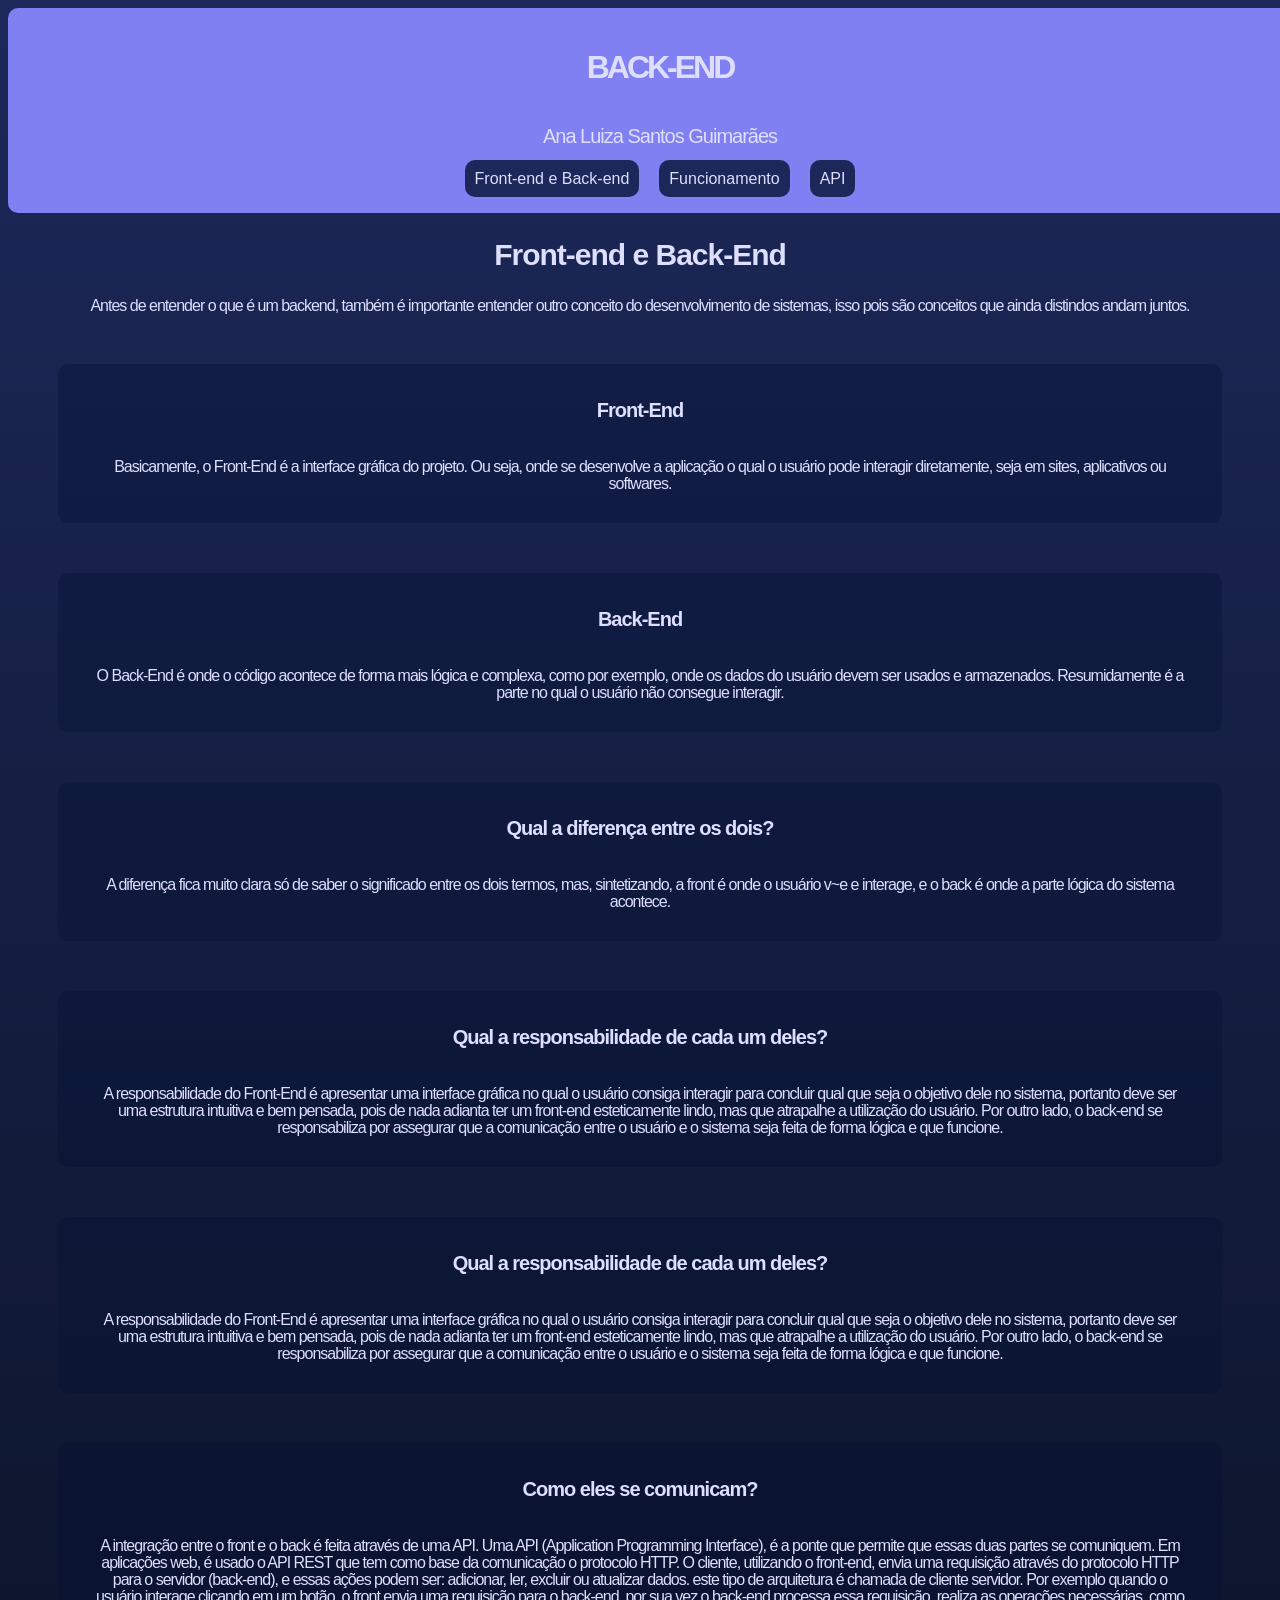
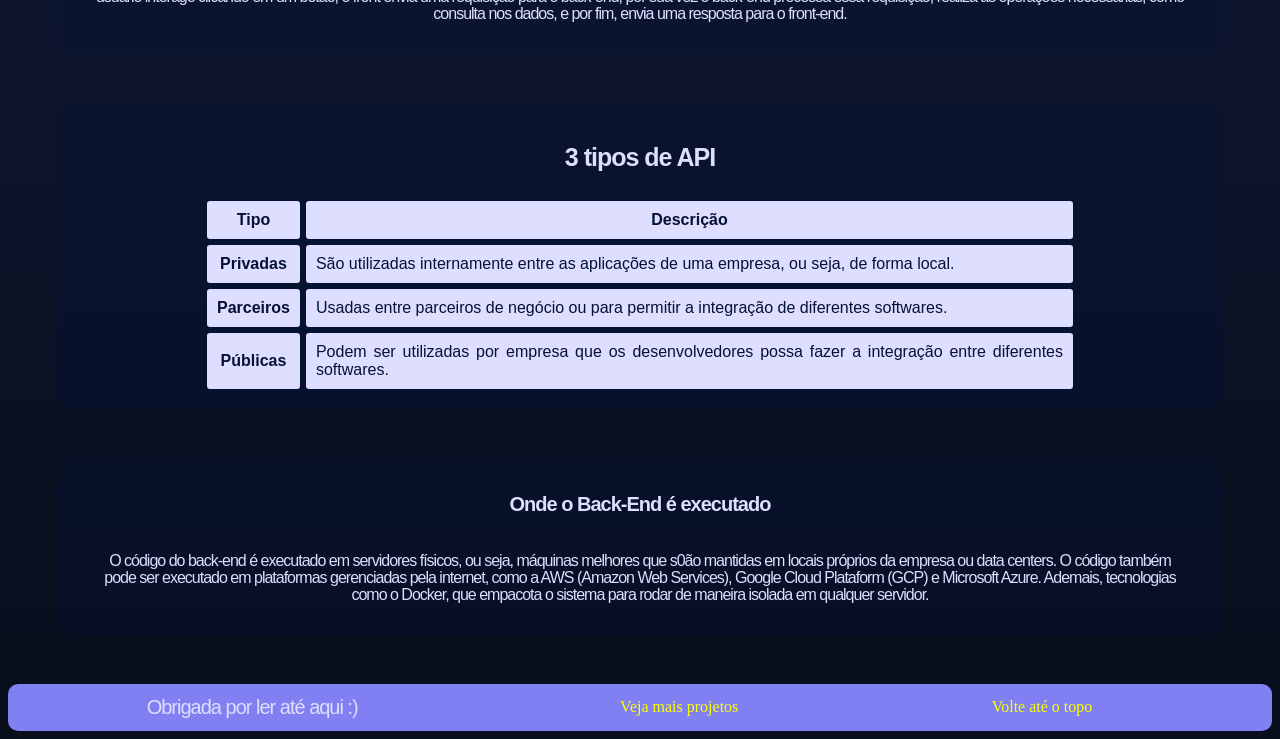
<file: index.html>
<!DOCTYPE html>
<html lang="pt-br">
<head>
    <meta charset="UTF-8">
    <meta name="viewport" content="width=device-width, initial-scale=1.0">
    <title>Back-End</title>
    <link rel="stylesheet" href="./css/style.css">

</head>
<body id="topo">
    <header>
        <h1>BACK-END</h1>
        <P>Ana Luiza Santos Guimarães</P>
        <nav>
            <ul>
                <li><a href="./index.html">Front-end e Back-end</a></li>
                <li><a href="./funcionamento.html">Funcionamento</a></li>
                 <li><a href="./api.html">API</a></li>
                 
            </ul>
        </nav>
    </header>
    <main>
        <h2>Front-end e Back-End</h2>

        <p>Antes de entender o que é um backend, também é importante entender outro conceito do desenvolvimento de sistemas, isso pois são conceitos que ainda distindos andam juntos.</p>

        <section class="card">

            <h3>Front-End</h3>
    
            <p>Basicamente, o Front-End é a interface gráfica do projeto. Ou seja, onde se desenvolve a aplicação o qual o usuário pode interagir diretamente, seja em sites, aplicativos ou softwares.</p>

        </section>

        <section class="card">
            <h3>Back-End</h3>
    
            <p>O Back-End é onde o código acontece de forma mais lógica e complexa, como por exemplo, onde os dados do usuário devem ser usados e armazenados. Resumidamente é a parte no qual o usuário não consegue interagir.</p>
        </section>

        <section class="card">
            <h3>Qual a diferença entre os dois?</h3>
    
            <p>
                A diferença fica muito clara só de saber o significado entre os dois termos, mas, sintetizando, a front é onde o usuário v~e e interage, e o back é onde a parte lógica do sistema acontece.
            </p>
        </section>

        <section class="card">
            <h3>Qual a responsabilidade de cada um deles?</h3>
    
            <p>
                A responsabilidade do Front-End é apresentar uma interface gráfica no qual o usuário consiga interagir para concluir qual que seja o objetivo dele no sistema, portanto deve ser uma estrutura intuitiva e bem pensada, pois de nada adianta ter um front-end esteticamente lindo, mas que atrapalhe a utilização do usuário.
                Por outro lado, o back-end se responsabiliza por assegurar que a comunicação entre o usuário e o sistema seja feita de forma lógica e que funcione.
            </p>
        </section>

        <section class="card">
            <h3>Qual a responsabilidade de cada um deles?</h3>
    
            <p>
                A responsabilidade do Front-End é apresentar uma interface gráfica no qual o usuário consiga interagir para concluir qual que seja o objetivo dele no sistema, portanto deve ser uma estrutura intuitiva e bem pensada, pois de nada adianta ter um front-end esteticamente lindo, mas que atrapalhe a utilização do usuário.
                Por outro lado, o back-end se responsabiliza por assegurar que a comunicação entre o usuário e o sistema seja feita de forma lógica e que funcione.
            </p>
        </section>

        <section class="card">
            <h3>Como eles se comunicam?</h3>
            <p>	A integração entre o front e o back é feita através de uma API. Uma API (Application Programming Interface), é a ponte que permite que essas duas partes se comuniquem.
            Em aplicações web, é usado o API REST que tem como base da comunicação o protocolo HTTP.
            O cliente, utilizando o front-end, envia uma requisição através do protocolo HTTP  para o servidor (back-end), e essas ações podem ser: adicionar, ler, excluir ou atualizar dados. este tipo de arquitetura é chamada de cliente servidor.
            Por exemplo quando o usuário interage clicando em um botão, o front envia uma requisição para o back-end, por sua vez o back-end processa essa requisição, realiza as operações necessárias, como consulta nos dados, e por fim, envia uma resposta para o front-end.
        </p>
        </section>
        
    <section class="card" >
        <h3 id="pTabela">3 tipos de API</h3>
        <table> 
            <thead> 
                <tr>
                <th>Tipo</th> 
                <th>Descrição</th> 
                </tr>
            </thead> 
            <tbody> 
                <tr>
                <th class="tipoLista">Privadas</th>
                <td>São utilizadas internamente entre as aplicações de uma empresa, ou seja, de forma local.</td>
                </tr>
                <tr>
                    <th class="tipoLista">Parceiros</th>
                    <td>Usadas entre parceiros de negócio ou para permitir a integração de diferentes softwares.</td>
                </tr>
                <tr>
                    <th class="tipoLista">Públicas</th>
                    <td>Podem ser utilizadas por empresa que os desenvolvedores possa fazer a integração entre diferentes softwares.</td>
                </tr>
            </tbody> 
            </table>

    </section>

    <section class="card">

        <h3>Onde o Back-End é executado</h3>
        <p>O código do back-end é executado em servidores físicos, ou seja, máquinas melhores que s0ão mantidas em locais próprios da empresa ou data centers.
        O código também pode ser executado em plataformas gerenciadas pela internet, como a AWS (Amazon Web Services), Google Cloud Plataform (GCP) e Microsoft Azure.
        Ademais, tecnologias como o Docker, que empacota o sistema para rodar de maneira isolada em qualquer servidor.
        </p>

    </section>

    </main>
    <footer>
        <p>Obrigada por ler até aqui :)</p>
        <a href="https://github.com/analuhss">Veja mais projetos</a>
        <a href="#topo">Volte até o topo</a>
    </footer>
</body>
</html>
</file>
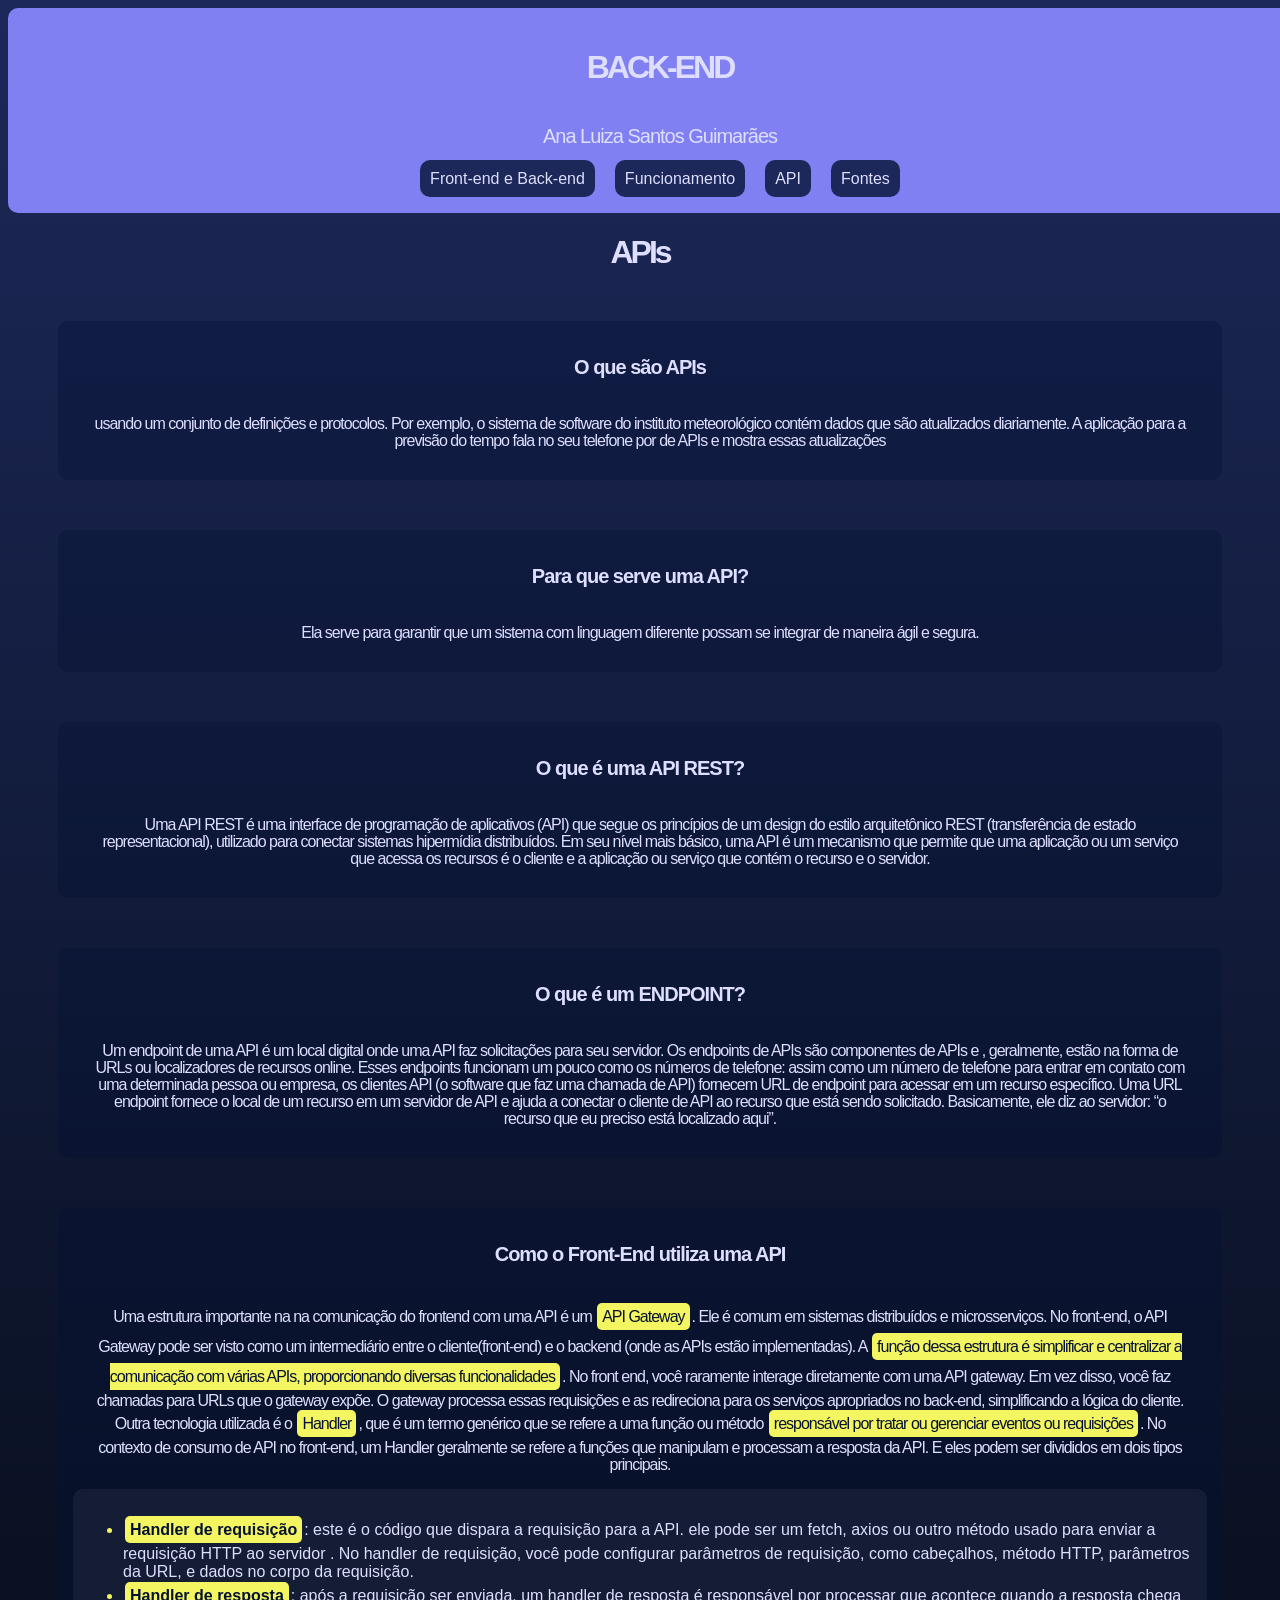
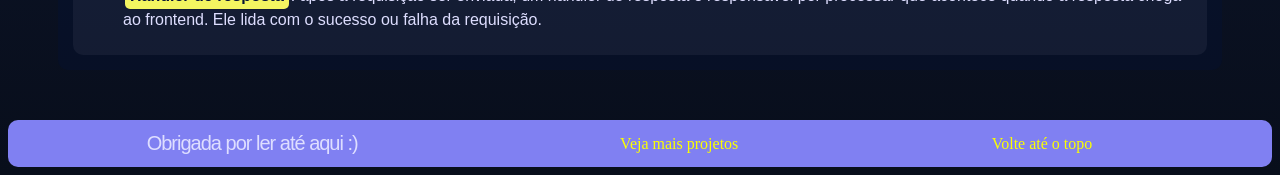
<file: api.html>
<!DOCTYPE html>
<html lang="pt-br">
<head>
    <meta charset="UTF-8">
    <meta name="viewport" content="width='device-width', initial-scale=1.0">
    <title>API s</title>
    <link rel="stylesheet" href="./css/style.css">
</head>
<body>
      <header id="topo">
        <h1>BACK-END</h1>
        <P>Ana Luiza Santos Guimarães</P>
        <nav>
            <ul>
                <li><a href="./index.html">Front-end e Back-end</a></li>
                <li><a href="./funcionamento.html">Funcionamento</a></li>
                <li><a href="./api.html">API</a></li>
                <li><a href="./fontes.html">Fontes</a></li>
            </ul>
        </nav>
    </header>
    <main>
        <h1>APIs</h1>

        <section class="card">
            <h3>O que são APIs</h3>
            <p>usando um conjunto de definições e protocolos. Por exemplo, o sistema de software do instituto meteorológico contém dados que são atualizados diariamente. A aplicação para a previsão do tempo fala no seu telefone por de APIs e mostra essas atualizações
            </p>
        </section>

        <section class="card">

            <h3>Para que serve uma API?</h3>
            <p>Ela serve para garantir que um sistema com linguagem diferente possam se integrar de maneira ágil e segura.</p>

        </section>
        
        <section class="card">

            <h3>O que é uma API REST?</h3>

            <p>Uma API REST é uma interface de programação de aplicativos (API) que segue os princípios de um design do estilo arquitetônico REST (transferência de estado representacional), utilizado para conectar sistemas hipermídia distribuídos. 
            Em seu nível mais básico, uma API é um mecanismo que permite que uma aplicação ou um serviço que acessa os recursos é o cliente e a aplicação ou serviço que contém o recurso e o servidor.
        </p>
        </section>

        <section class="card">

            <h3>O que é um ENDPOINT?</h3>
            <p>Um endpoint de uma  API é um local digital onde uma API faz solicitações para seu servidor. Os endpoints de APIs são componentes de APIs e , geralmente, estão na forma de URLs ou localizadores de recursos online.
            Esses endpoints funcionam um pouco como os números de telefone: assim como um número de telefone para entrar em contato com uma determinada pessoa ou empresa, os clientes API (o software que faz uma chamada de API) fornecem URL de endpoint para acessar em um recurso específico. Uma URL endpoint fornece o local de um recurso em um servidor de API e ajuda a conectar o cliente de API ao recurso que está sendo solicitado. Basicamente, ele diz ao servidor: “o recurso que eu preciso está localizado aqui”.
            </p>

        </section>
        

        <section class="card">
            <h3>Como o Front-End utiliza uma API</h3>
            <p>Uma estrutura importante na na comunicação do frontend com uma API é um <span>API Gateway</span>. Ele é comum em sistemas distribuídos e microsserviços. No front-end, o API Gateway pode ser visto como um intermediário entre o cliente(front-end) e o backend (onde as APIs estão implementadas). A <span>função dessa estrutura é simplificar e centralizar a comunicação com várias APIs, proporcionando diversas funcionalidades</span>.

            No front end, você raramente interage diretamente com uma API gateway. Em vez disso, você faz chamadas para URLs que o gateway expõe. O gateway processa essas requisições e as redireciona para os serviços apropriados no back-end, simplificando a lógica do cliente.

            Outra tecnologia utilizada é o <span>Handler</span>, que é um termo genérico que se refere a uma função ou método <span>responsável por tratar ou gerenciar eventos ou requisições</span>. No contexto de consumo de API no front-end, um Handler geralmente se refere a funções que manipulam e processam a resposta da API. E eles podem ser divididos em dois tipos principais.
            
            <section class="card2">
                <ul>
                    <li> <span class="strong">Handler de requisição</span>: este é o código que dispara a requisição para a API. ele pode ser um fetch, axios ou outro método usado para enviar a requisição HTTP ao servidor . No handler de requisição, você pode configurar parâmetros de requisição, como cabeçalhos, método HTTP, parâmetros da URL, e dados no corpo da requisição.</li>
                    <li>
                       <span class="strong">Handler de resposta</span>: após a requisição ser enviada, um handler de resposta é responsável por processar  que acontece quando a resposta chega ao frontend. Ele lida com o sucesso ou falha da requisição.
                    </li>
                </ul>
            </section>
           
        </section>
    </main>
    <footer>
        <p>Obrigada por ler até aqui :)</p>
        <a href="https://github.com/analuhss">Veja mais projetos</a>
        <a href="#topo">Volte até o topo</a>
    </footer>
</body>
</html>
</file>
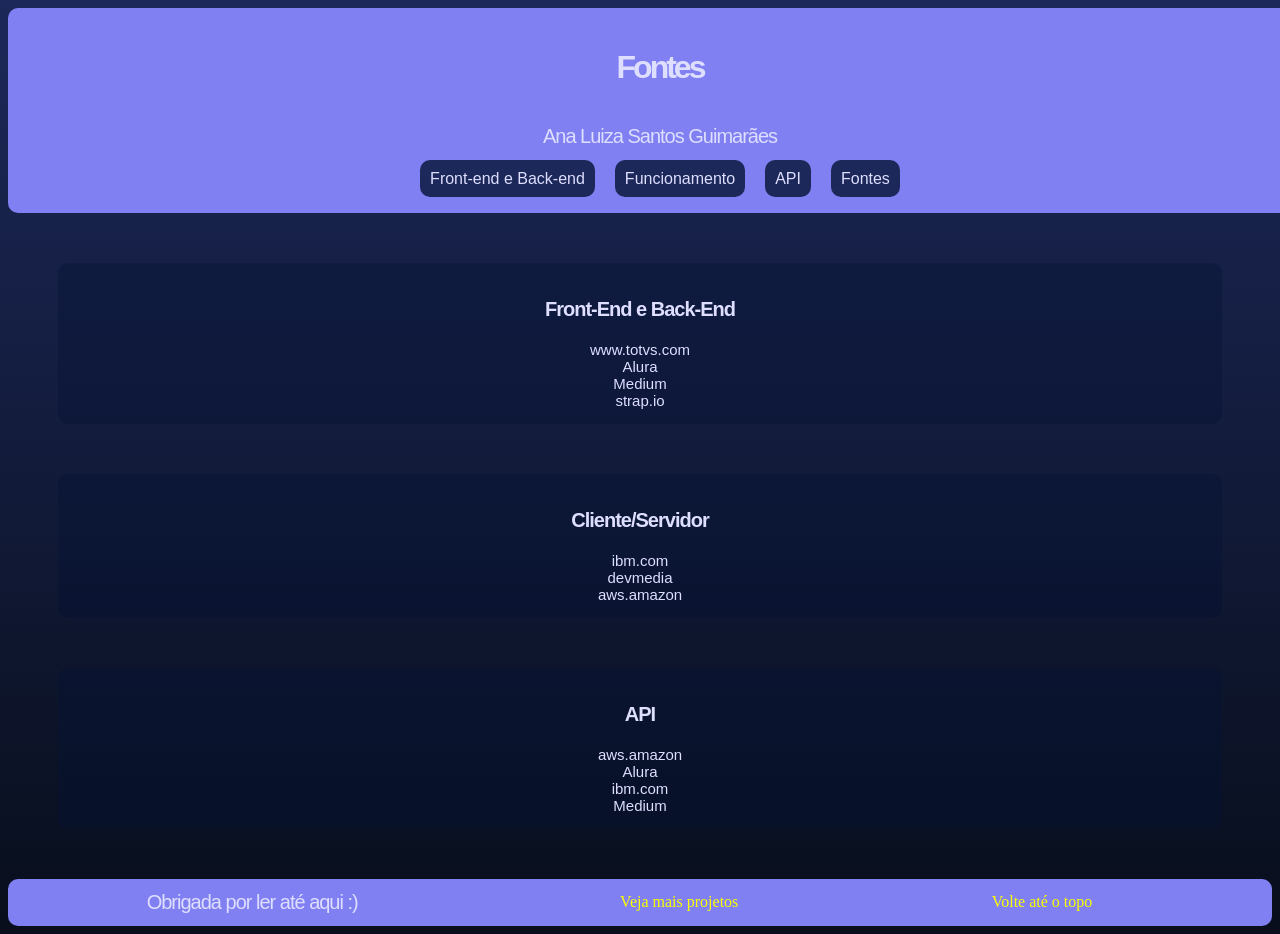
<file: fontes.html>
<!DOCTYPE html>
<html lang="pt-br">
<head>
    <meta charset="UTF-8">
    <meta name="viewport" content="width=
    , initial-scale=1.0">
    <title>Fontes</title>
    <link rel="stylesheet" href="./css/style.css">
</head>
<body>
    <header id="topo">
        <h1>Fontes</h1>
        <P>Ana Luiza Santos Guimarães</P>
        <nav>
            <ul>
                <li><a href="./index.html">Front-end e Back-end</a></li>
                <li><a href="./funcionamento.html">Funcionamento</a></li>
               <li><a href="./api.html">API</a></li>
               <li><a href="./fontes.html">Fontes</a></li>
            </ul>
        </nav>
    </header>
        <main>
            <section class="card">
                <h3>Front-End e Back-End</h3>
                <a href="https://www.totvs.com/blog/developers/front-end/" target="_blank">www.totvs.com</a>
                <a href="https://www.alura.com.br/artigos/backend?srsltid=AfmBOopqMSmTxV99p6ROgNHgplVQjBW_fFWAS7eIglY8KlKv-WsmdiSK" target="blank">Alura</a>
                <a href="https://medium.com/@thallyta-castro-cv/como-o-frontend-e-o-backend-se-comunicam-5d41f3c5da62" target="_blank">Medium</a>
                <a href="https://strapi.io/blog/how-frontend-and-backend-components-interact-in-a-full-stack-app" target="_blank">strap.io</a>
                
            </section>

            <section class="card">
                <h3>Cliente/Servidor</h3>
                <a href="https://www.ibm.com/docs/pt-br/cics-ts/6.x?topic=interfaces-clientserver-model" target="_blank">ibm.com</a>
                <a href="https://www.devmedia.com.br/http-requisicao-e-resposta/41217" target="media">devmedia</a>
                <a href="https://aws.amazon.com/pt/compare/the-difference-between-https-and-http/" target="_blank">aws.amazon</a>
            </section>

            <section class="card">
                <h3>API</h3>
                <a href="https://aws.amazon.com/pt/what-is/api/" target="_blank">aws.amazon</a>
                <a href="https://www.alura.com.br/artigos/api?utm_term=&utm_campaign=&utm_source=google&utm_medium=cpc&campaign_id=23805973578__&utm_id=23805973578__&hsa_acc=7964138385&hsa_cam=&hsa_grp=&hsa_ad=&hsa_src=x&hsa_tgt=&hsa_kw=&hsa_mt=&hsa_net=google&hsa_ver=3&gad_source=1&gad_campaignid=23815806613&gbraid=0AAAAADpqZIBgGr2byD2W82g8omRoSGLBf&gclid=Cj0KCQjw2OnUBhC2ARIsACKyfaHi-AVeDb0c_uaX2Bia8vaSzIXgu6YaBhhA8DG1uVgQkeIEUBnvxxwaAqKdEALw_wcB
                " target="_blank">Alura</a>
                <a href="https://www.ibm.com/br-pt/think/topics/rest-apis" target="_blank">ibm.com</a>
                <a href="https://medium.com/@gabrielequevedo/desvendando-gateways-e-handlers-simplificando-o-consumo-de-apis-no-front-end-07090ef4509b
                " target="_blank">Medium</a>
            </section>
            
        </main>
         <footer>
        <p>Obrigada por ler até aqui :)</p>
        <a href="https://github.com/analuhss">Veja mais projetos</a>
        <a href="#topo">Volte até o topo</a>
    </footer>
    </header>
</file>
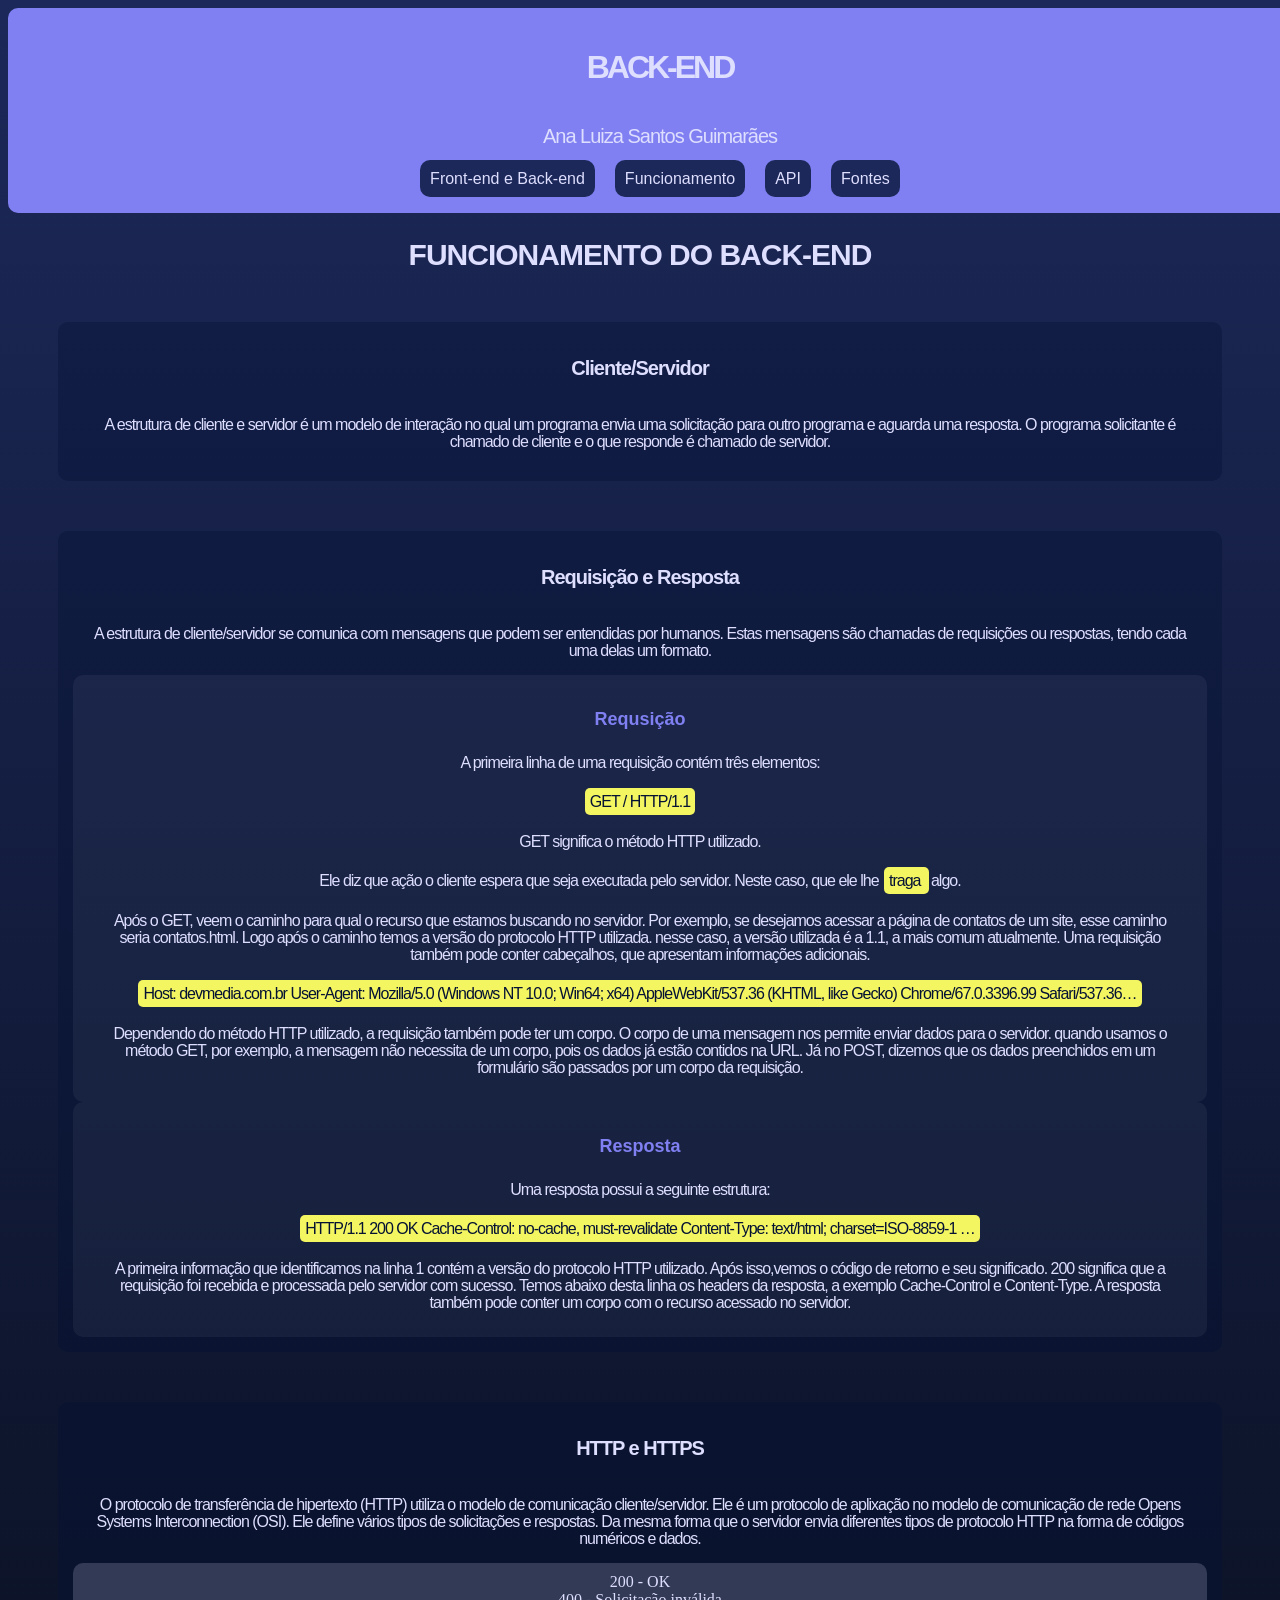
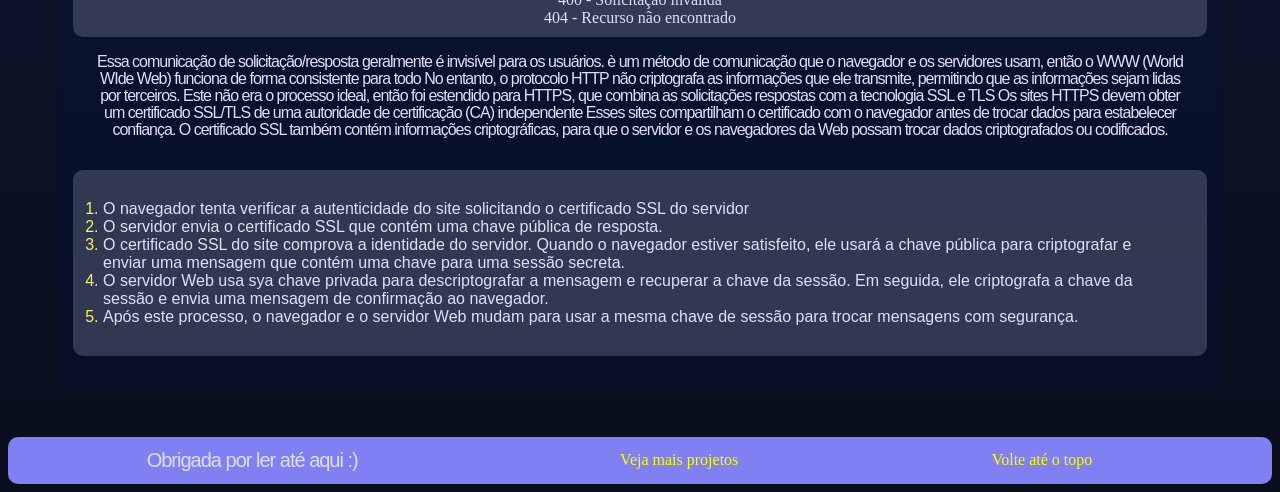
<file: funcionamento.html>
<!DOCTYPE html>
<html lang="pt-br">
<head>
    <meta charset="UTF-8">
    <meta name="viewport" content="width=
    , initial-scale=1.0">
    <title>Funcinamento</title>
    <link rel="stylesheet" href="./css/style.css">
</head>
<body>
    <header id="topo">
        <h1>BACK-END</h1>
        <P>Ana Luiza Santos Guimarães</P>
        <nav>
            <ul>
                <li><a href="./index.html">Front-end e Back-end</a></li>
                <li><a href="./funcionamento.html">Funcionamento</a></li>
                <li><a href="./api.html">API</a></li>
               <li><a href="./fontes.html">Fontes</a></li>
            </ul>
        </nav>
    </header>
    <main>
        <h2>FUNCIONAMENTO DO BACK-END</h2>
    
        <section class="card">
            <h3>Cliente/Servidor</h3>

            <p>A estrutura de cliente e servidor é um modelo de interação no qual um programa envia uma solicitação para outro programa e aguarda uma resposta. O programa solicitante é chamado de cliente e o que responde é chamado de servidor.</p>
        </section>

        <section class="card">
            <h3>Requisição e Resposta</h3>

            <p>A estrutura de cliente/servidor se comunica com mensagens que podem ser entendidas por humanos. Estas mensagens são chamadas de requisições ou respostas, tendo cada uma delas um formato.</p>
            <section class="card2">
                <h4>Requsição</h4>
                <p>A primeira linha de uma requisição contém três elementos:
                <p><span>GET / HTTP/1.1</span></p>
                </p>
                <p> GET significa o método HTTP utilizado.
                    
                    <p>Ele diz que ação o cliente espera que seja executada pelo servidor. Neste caso, que ele lhe <span>traga </span>algo.</p>
                <p>Após o GET, veem o caminho para qual o recurso que estamos buscando no servidor. Por exemplo, se desejamos acessar a página de contatos de um site, esse caminho seria contatos.html.
                Logo após o caminho temos a versão do protocolo HTTP utilizada. nesse caso, a versão utilizada é a 1.1, a mais comum atualmente.
                Uma requisição também pode conter cabeçalhos, que apresentam informações adicionais.
                </p>

                <p><span>Host: devmedia.com.br User-Agent: Mozilla/5.0 (Windows NT 10.0; Win64; x64) AppleWebKit/537.36 (KHTML, like Gecko) Chrome/67.0.3396.99 Safari/537.36…
                </span></p>
                <p>Dependendo do método HTTP utilizado, a requisição também pode ter um corpo. O corpo de uma mensagem nos permite enviar dados para o servidor. quando usamos o método GET, por exemplo, a mensagem não necessita de um corpo, pois os dados já estão contidos na URL. Já no POST, dizemos que os dados preenchidos em um formulário são passados por um corpo da requisição.
                </p>
            </section>
            <section class="card2">
                <h4>Resposta</h4>

                <p>Uma resposta possui a seguinte estrutura: 
                    <p><span>HTTP/1.1 200 OK Cache-Control: no-cache, must-revalidate Content-Type: text/html; charset=ISO-8859-1 …</span></p>
                    <p>
                    A primeira informação que identificamos na linha 1 contém a versão do protocolo HTTP utilizado. Após isso,vemos o código de retorno e seu significado. 200 significa que a requisição foi recebida e processada pelo servidor com sucesso. 
                    Temos abaixo desta linha os headers da resposta, a exemplo Cache-Control e Content-Type. A resposta também pode conter um corpo com o recurso acessado no servidor.
                    </p>
            </section>
        </section>

        <section class="card">
            <h3>HTTP e HTTPS</h3>
            <p>O protocolo de transferência de hipertexto (HTTP) utiliza o modelo de comunicação cliente/servidor. Ele é um protocolo de aplixação no modelo de comunicação de rede Opens Systems Interconnection (OSI). Ele define vários tipos de solicitações e respostas.
            Da mesma forma que o servidor envia diferentes tipos de protocolo HTTP na forma de códigos numéricos e dados.
            </p>
            <section class="lista">
                <div>200 - OK</div>
                <div>400 - Solicitação inválida</div>
                <div>404 - Recurso não encontrado</div>
            </section>
            <p>Essa comunicação de solicitação/resposta geralmente é invisível para os usuários. è um método de comunicação que o navegador e os servidores usam, então o WWW (World WIde Web) funciona de forma consistente para todo
                No entanto, o protocolo HTTP não criptografa as informações que ele transmite, permitindo que as informações sejam lidas por terceiros. Este não era o processo ideal, então foi estendido para HTTPS, que combina as solicitações respostas com a tecnologia SSL e TLS
            Os sites HTTPS devem obter um certificado SSL/TLS de uma autoridade de certificação (CA) independente Esses sites compartilham o certificado com o navegador antes de trocar dados para estabelecer confiança. O certificado SSL também contém informações criptográficas, para que o servidor e os navegadores da Web possam trocar dados criptografados ou codificados.
            </p>
            <ol>
                <li>O navegador tenta verificar a autenticidade do site solicitando o certificado SSL do servidor
                </li>
                
                <li>O servidor envia o certificado SSL que contém uma chave pública de resposta.
                </li>

                <li>O certificado SSL do site comprova a identidade do servidor. Quando o navegador estiver satisfeito, ele usará a chave pública para criptografar e enviar uma mensagem que contém uma chave para uma sessão secreta.
                </li>
                
                <li>O servidor Web usa sya chave privada para descriptografar a mensagem e recuperar a chave da sessão. Em seguida, ele criptografa a chave da sessão e envia uma mensagem de confirmação ao navegador.
                </li>

                <li>Após este processo, o navegador e o servidor Web mudam para usar a mesma chave de sessão para trocar mensagens com segurança.</li>
            </ol>
        </section>
    
    </main>
    <footer>
        <p>Obrigada por ler até aqui :)</p>
        <a href="https://github.com/analuhss">Veja mais projetos</a>
        <a href="#topo">Volte até o topo</a>
    </footer>
</body>
</html>
</file>
<file: css/style.css>
body {
    background: linear-gradient(180deg, #1C2859, rgb(8, 14, 27));
    padding: 0;
    display: flex;
    flex-direction: column;
}

html {
    scroll-behavior: smooth;
}

h1 {
    color: #DEDEFF;
    font-family:'Gill Sans', 'Gill Sans MT', Calibri, 'Trebuchet MS', sans-serif;
    letter-spacing: -3px;
    text-align: center;
}

h2 {
    color: #DEDEFF;
    font-family: 'Gill Sans', 'Gill Sans MT', Calibri, 'Trebuchet MS', sans-serif;
    letter-spacing: -1px;
    text-align: center;
    font-size: 30px;
}

h3 {
    color: #DEDEFF;
    font-family: 'Gill Sans', 'Gill Sans MT', Calibri, 'Trebuchet MS', sans-serif;
    letter-spacing: -1px;
    text-align: center;
    font-size: 20px;
}

p {
    color: #DEDEFF;
    font-family:'Trebuchet MS', 'Lucida Sans Unicode', 'Lucida Grande', 'Lucida Sans', Arial, sans-serif;
    letter-spacing: -1px;
    line-height: 17px;
    margin-left: 20px;
    margin-right: 20px;
    text-align: center;
}

header {
    background-color: #8080F2;
    text-align: center;
    width: 100%;
    top: 0;
    border-radius: 10px;
    display: flex;
    flex-direction: column;
    padding: 20px;
}

table {
    color: #051233;
    font-family: 'Trebuchet MS', 'Lucida Sans Unicode', 'Lucida Grande', 'Lucida Sans', Arial, sans-serif;
}

td {
    background-color: #DEDEFF;
    border: solid #051233 2px;
    border-radius: 5px;
    padding: 10px;
    text-align: justify;
}

th {
    background-color: #DEDEFF;
    border: solid #051233 2px;
    border-radius: 5px;
    padding: 10px;
    text-align: center;
}

.tipoLista {
    text-align: center;
}

header p {
    text-align: center;
    font-size: 20px;
}

.card {
    background-color: #05123360;
    padding: 15px;
    margin: 50PX;
    border-radius: 10px;
    transition: transform 0.2 ease;
    display: flex;
    flex-direction: column;
}

.card:hover{
    transform: scale(1.02);
    border: solid #f3f56149;
}
.card:hover h3{
    color: #f3f561;
}

#pTabela {
    font-size: 25px;
}

.card table {
    margin-left: 130px;
    margin-right: 130px;
}

footer {
    padding-right: 50px;
    background-color: #8080F2;
    display: flex;
    flex-direction: row;
    justify-content: space-around;
    align-items: center;
    border-radius: 10px;
    transition: transform 0.2 ease;
}

footer:hover{
    transform: scale(1.01) ;
}

footer p {
    font-size: 20px;
    margin: 15px;
}

footer a {
    flex-direction: row;
    color: #fbff00;
    width: 900;
    text-decoration: none;
    line-height: 10px;
    margin-right: 6px;
}

a:hover {
    color:  rgb(8, 14, 27);
}

.card2 {
    background-color: #dedeff0e;
    border-radius: 10px;
    padding: 10px;
}

.card2 h4 {
    color:#8080F2;
    font-family: 'Trebuchet MS', 'Lucida Sans Unicode', 'Lucida Grande', 'Lucida Sans', Arial, sans-serif;
    text-align: center;
    font-size: 18px;
}

span {
    background-color: #f3f561;
    color: #051233;
    padding: 5px;
    border-radius: 5px;
    line-height: 30px;
    margin:2px
}

header a {
    font-family: 'Trebuchet MS', 'Lucida Sans Unicode', 'Lucida Grande', 'Lucida Sans', Arial, sans-serif;
    text-decoration: none;
    background-color: #1C2859;
    padding: 10px;
    border-radius: 10px;
    margin: 10px;
    justify-content: center;
    color: #DEDEFF;
}

header a:hover {
    color: #f3f561;
}

header ul {
    list-style: none;
    margin: 5px;
    padding: 0;
    display: flex;
    flex-direction: row;
    justify-content: center;
}

header li:hover {
    scale: 1.05;
}

header li:hover {
    transition: transform 0.2 ease;
}

.lista {
    display: flex;
    background-color: #dedeff31;
    text-align: center;
    padding: 10px;
    flex-direction: column;
    color: #DEDEFF;
    border-radius: 10px;
}

ol {
    font-family: 'Trebuchet MS', 'Lucida Sans Unicode', 'Lucida Grande', 'Lucida Sans', Arial, sans-serif;
    color: #DEDEFF;
    background-color: #dedeff31;
    padding: 30px;
    border-radius: 10px;
}

li::marker{
    color: #f3f561;
    width: 900px;
}

body ul {
    font-family: 'Trebuchet MS', 'Lucida Sans Unicode', 'Lucida Grande', 'Lucida Sans', Arial, sans-serif;
    color: #DEDEFF;
}

.strong {
    font-weight: 900;
}

.card a {
    color: #DEDEFF;
    text-decoration: none;
    font-family: 'Trebuchet MS', 'Lucida Sans Unicode', 'Lucida Grande', 'Lucida Sans', Arial, sans-serif;
    font-size: 15px;
    text-align: center;

}

.card a:hover {
    color: #f3f561;
}
</file>
